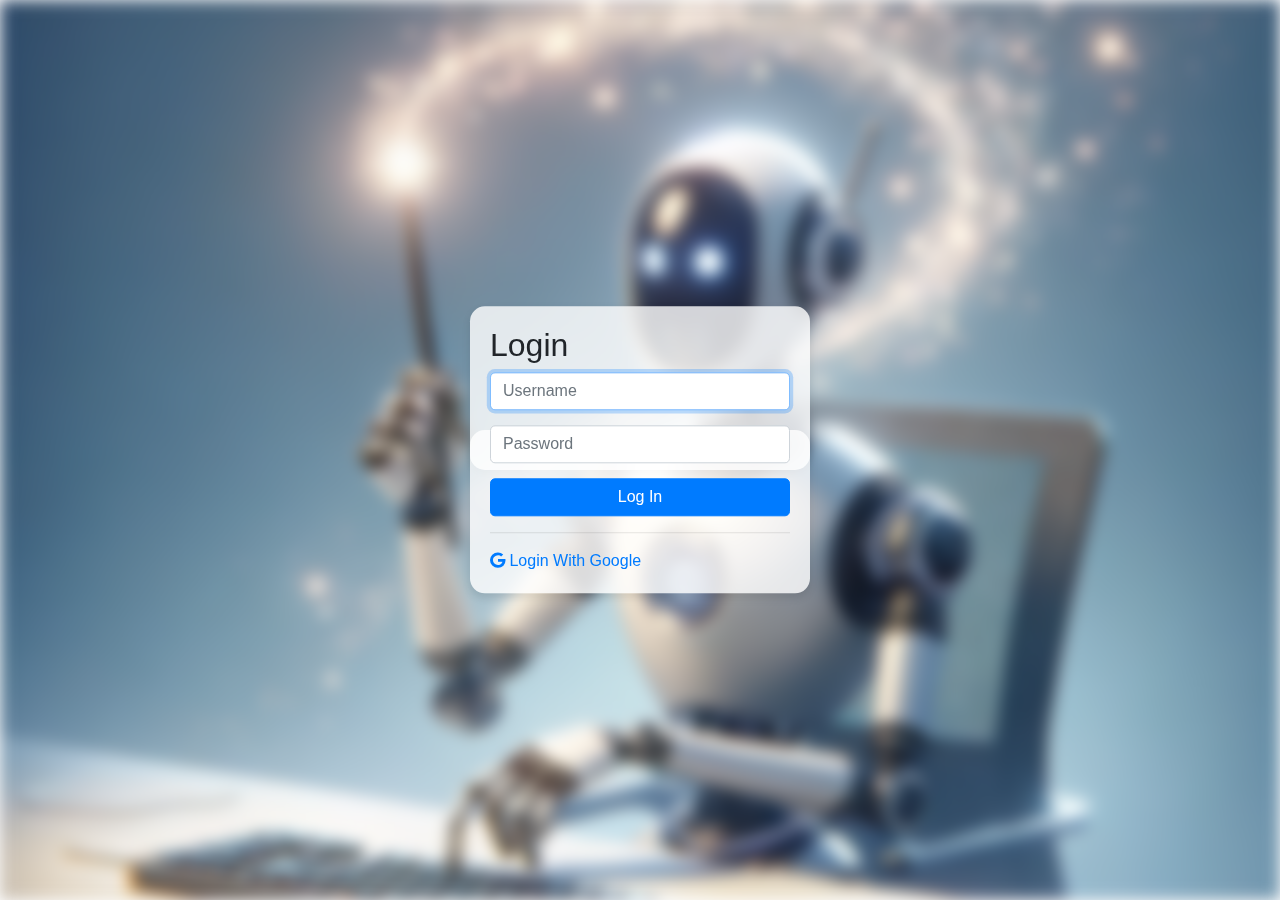
<file: templates/login.html>
<!DOCTYPE html>
<html>
<head>
    <link href="https://stackpath.bootstrapcdn.com/bootstrap/4.5.2/css/bootstrap.min.css" rel="stylesheet">
    <link rel="stylesheet" href="https://cdnjs.cloudflare.com/ajax/libs/font-awesome/5.15.3/css/all.min.css">
    <script src="https://stackpath.bootstrapcdn.com/bootstrap/4.5.2/js/bootstrap.min.js"></script>
    <title>Login</title>
    <meta charset="UTF-8">
    <meta name="viewport"
          content="width=device-width, user-scalable=no, initial-scale=1.0, maximum-scale=1.0, minimum-scale=1.0">
    <meta http-equiv="X-UA-Compatible" content="ie=edge">
    <style>
        body, html {
            height: 100%;
            margin: 0;
        }

        .background-image {
            position: fixed; /* Use fixed to cover the entire screen */
            top: 0;
            left: 0;
            width: 100%;
            height: 100%;
            background-image: url('/static/login.webp'); /* Path to your image */
            background-position: center; /* Center the background image */
            background-size: cover; /* Cover the entire page */
            filter: blur(8px); /* Optional: Apply a blur effect to the background image */
            -webkit-filter: blur(8px);
        }

        .login-container {
            position: absolute;
            top: 50%;
            left: 50%;
            transform: translate(-50%, -50%);
            width: 340px;
            padding: 20px;
            background: rgba(255, 255, 255, 0.8); /* Semi-transparent white */
            border-radius: 15px;
            box-shadow: 0 4px 8px rgba(0, 0, 0, 0.1);
            z-index: 2; /* Ensure the form appears above the background image */
        }

        .login-form {
            z-index: 2; /* Ensure form elements are interactive */
        }

        .form-group {
            margin-bottom: 15px;
        }

        .form-control, .btn {
            border-radius: 5px;
        }

    </style>
</head>
<body>
<div class="background-image"></div> <!-- Background image container -->

<div class="login-container">
    <div class="login-container">
        <!-- Login Form -->
        <form class="login-form" action="/login" method="post">
            <h2>Login</h2>
            <div class="form-group">
                <input type="text" class="form-control" name="username" placeholder="Username" required autofocus>
            </div>
            <div class="form-group">
                <input type="password" class="form-control" name="password" placeholder="Password" required>
            </div>
            <button type="submit" class="btn btn-primary btn-block">Log In</button>
            <hr>
            <!-- Google OAuth Button with FontAwesome Icon -->
            <a href="/auth/google/login">
                <i class="fab fa-google"></i> Login With Google</a>
        </form>
    </div>
</div>

</body>
</html>
</file>
